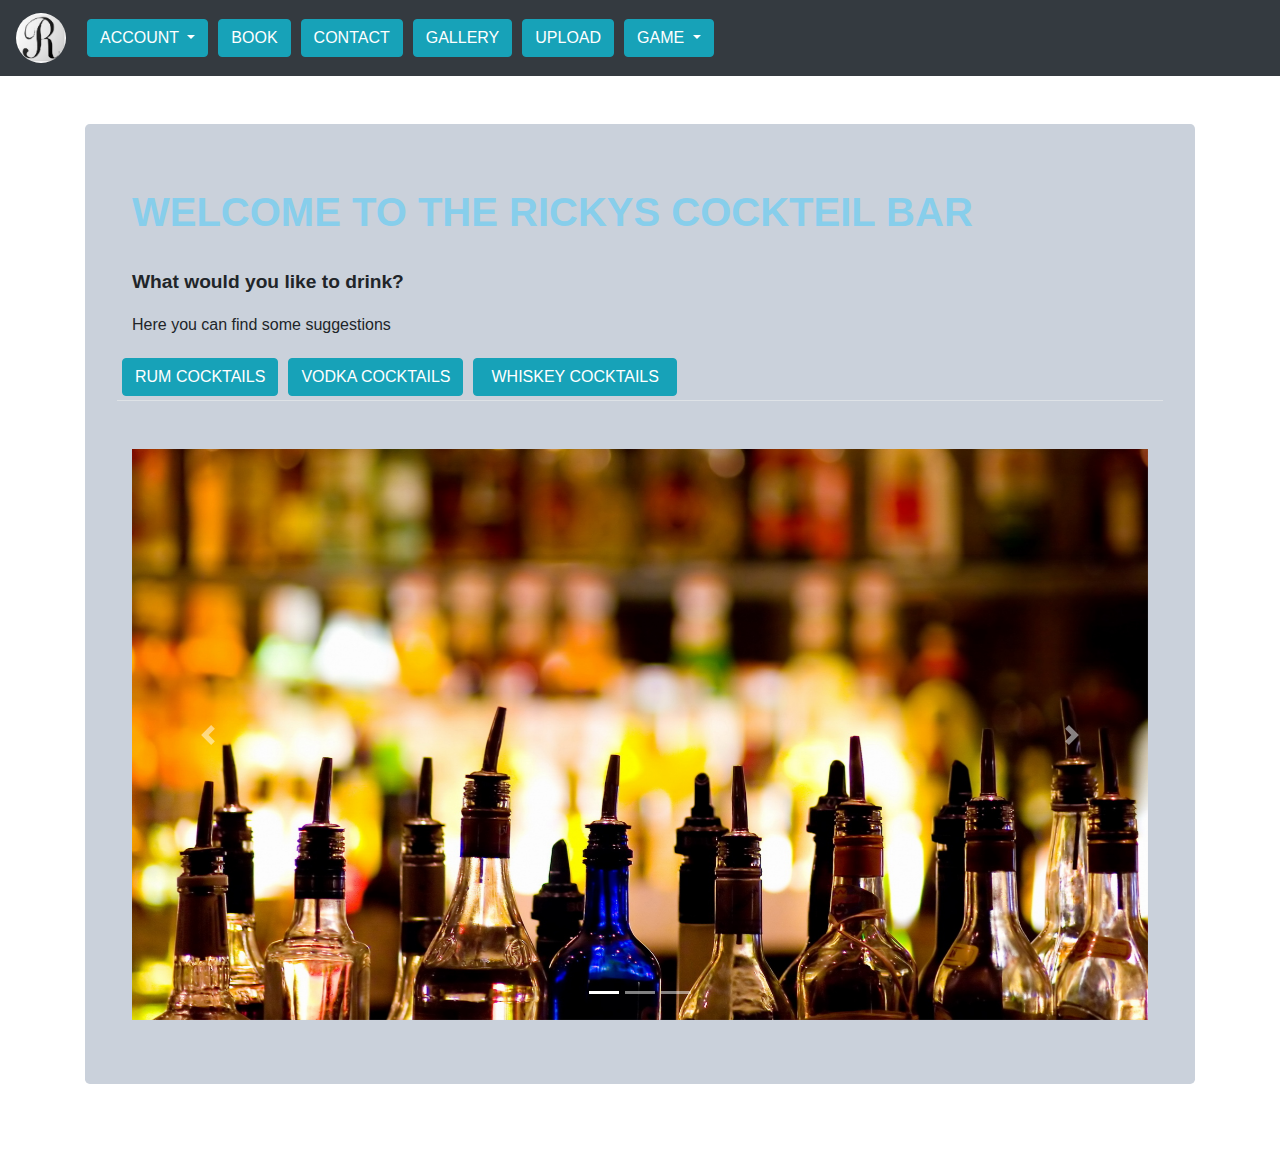
<file: index.html>
<!DOCTYPE html>
<html lang="en">

<head>
    <meta charset="UTF-8">
    <meta name="viewport" content="width=device-width, initial-scale=1.0">
    <meta http-equiv="X-UA-Compatible" content="ie=edge">
    <title>Home</title>
    <meta name="viewport" content="width=device-width, initial-scale=1">
    <link rel="stylesheet" href="https://maxcdn.bootstrapcdn.com/bootstrap/4.1.3/css/bootstrap.min.css">
    <script src="https://ajax.googleapis.com/ajax/libs/jquery/3.3.1/jquery.min.js"></script>
    <script src="https://cdnjs.cloudflare.com/ajax/libs/popper.js/1.14.3/umd/popper.min.js"></script>
    <script src="https://maxcdn.bootstrapcdn.com/bootstrap/4.1.3/js/bootstrap.min.js"></script>
    <link rel="stylesheet" href="css/styles.css">

</head>

<body>
    <nav class="navbar navbar-expand-sm bg-dark navbar-dark navbar">
        <!-- Brand/logo -->
        <a class="navbar-brand container-fluent" href="index.html">
            <img src="img/logo.jpg" class="rounded-circle" alt="logo" style="width:50px; text-align:center;">
        </a>

        <!-- Toggler/collapsibe Button -->
        <button class="navbar-toggler" type="button" data-toggle="collapse" data-target="#collapsibleNavbar">
            <span class="navbar-toggler-icon"></span>
        </button>

        <!-- Links -->
        <div class="collapse navbar-collapse" id="collapsibleNavbar">
            <ul class="navbar-nav">
                <li class="nav-item">
                    <div class="dropdown">
                        <button type="button" class="btn btn-info dropdown-toggle" data-toggle="dropdown">
                            ACCOUNT
                        </button>
                        <div class="dropdown-menu container">
                            <a class="dropdown-item" href="signup.html">Sing up</a>
                            <a class="dropdown-item" href="login.html">Log in</a>
                        </div>
                    </div>
                </li>
                <li class="nav-item">
                    <a href="book.html" class="btn btn-info container-fluent" role="button">BOOK</a>
                </li>
                <li class="nav-item">
                    <a href="contact.html" class="btn btn-info" role="button">CONTACT</a>
                </li>
                <li class="nav-item">
                    <a href="gallery.html" class="btn btn-info" role="button">GALLERY</a>
                </li>
                <li class="nav-item">
                    <a href="upload.html" class="btn btn-info" role="button">UPLOAD</a>
                </li>
                <li class="nav-item">
                    <div class="dropdown">
                        <button type="button" class="btn btn-info dropdown-toggle" data-toggle="dropdown">
                            GAME
                        </button>
                        <div class="dropdown-menu container">
                            <a class="dropdown-item" href="nacho.1.html">SinglePlayer</a>
                            <a class="dropdown-item" href="nacho.html">MultiPlayer</a>
                        </div>
                    </div>
                </li>
            </ul>
        </div>
    </nav>
    <div class="container">
        <br>
        <header>
            <br>
            <div id="fondo" class="jumbotron jumbotron">
                <div class="container">
                    <h1 id="welcome"><strong>WELCOME TO THE RICKYS COCKTEIL BAR</strong></h1>
                </div>
                <br>
                <div class="container">
                    <p style="font-size:120%;"><b>What would you like to drink?</b></p>
                </div>
                <div>
                    <p class="container">Here you can find some suggestions</p>
                    <ul class="nav nav-tabs">
                        <li class="nav-item">
                            <a href="rum.html" class="btn btn-info" role="button">RUM COCKTAILS</a>

                        </li>
                        <li class="nav-item">
                            <a href="vodka.html" class="btn btn-info" role="button">VODKA COCKTAILS</a>

                        </li>
                        <li class="nav-item">
                            <a href="whisky.html" class="btn btn-info container" role="button">WHISKEY COCKTAILS</a>

                        </li>
                    </ul>
                </div>
                <br>
                <br>
                <div>
                    <div class="container">
                        <div id="my-beautiful-carousel" class="carousel slide" data-ride="carousel">

                            <!-- Indicators -->
                            <ul class="carousel-indicators">
                                <li data-target="#demo" data-slide-to="0" class="active"></li>
                                <li data-target="#demo" data-slide-to="1"></li>
                                <li data-target="#demo" data-slide-to="2"></li>
                            </ul>

                            <!-- The slideshow -->
                            <div class="carousel-inner">
                                <div class="carousel-item active">
                                    <img class="img-carousel-project" src="img/benito.jpg" alt="benito">
                                </div>
                                <div class="carousel-item">
                                    <img class="img-carousel-project" src="img/benito2.jpg" alt="benito2">
                                </div>
                                <div class="carousel-item">
                                    <img class="img-carousel-project" src="img/benito3.jpg" alt="benito3">
                                </div>
                                <div class="carousel-item">
                                    <img class="img-carousel-project" src="img/benito4.jpg" alt="benito4">
                                </div>
                                <div class="carousel-item">
                                    <img class="img-carousel-project" src="img/benito5.jpg" alt="benito5">
                                </div>
                                <div class="carousel-item">
                                    <img class="img-carousel-project" src="img/benito6.jpg" alt="benito6">
                                </div>
                                <div class="carousel-item">
                                    <img class="img-carousel-project" src="img/benito7.jpg" alt="benito7">
                                </div>
                            </div>
                            <!-- Left and right controls -->
                            <a class="carousel-control-prev" href="#my-beautiful-carousel" data-slide="prev">
                                <span class="carousel-control-prev-icon"></span>
                            </a>
                            <a class="carousel-control-next" href="#my-beautiful-carousel" data-slide="next">
                                <span class="carousel-control-next-icon"></span>
                            </a>
                        </div>
                    </div>
                </div>
            </div>
        </header>

    </div>
    <br>
    <br>
</body>

</html>
</file>
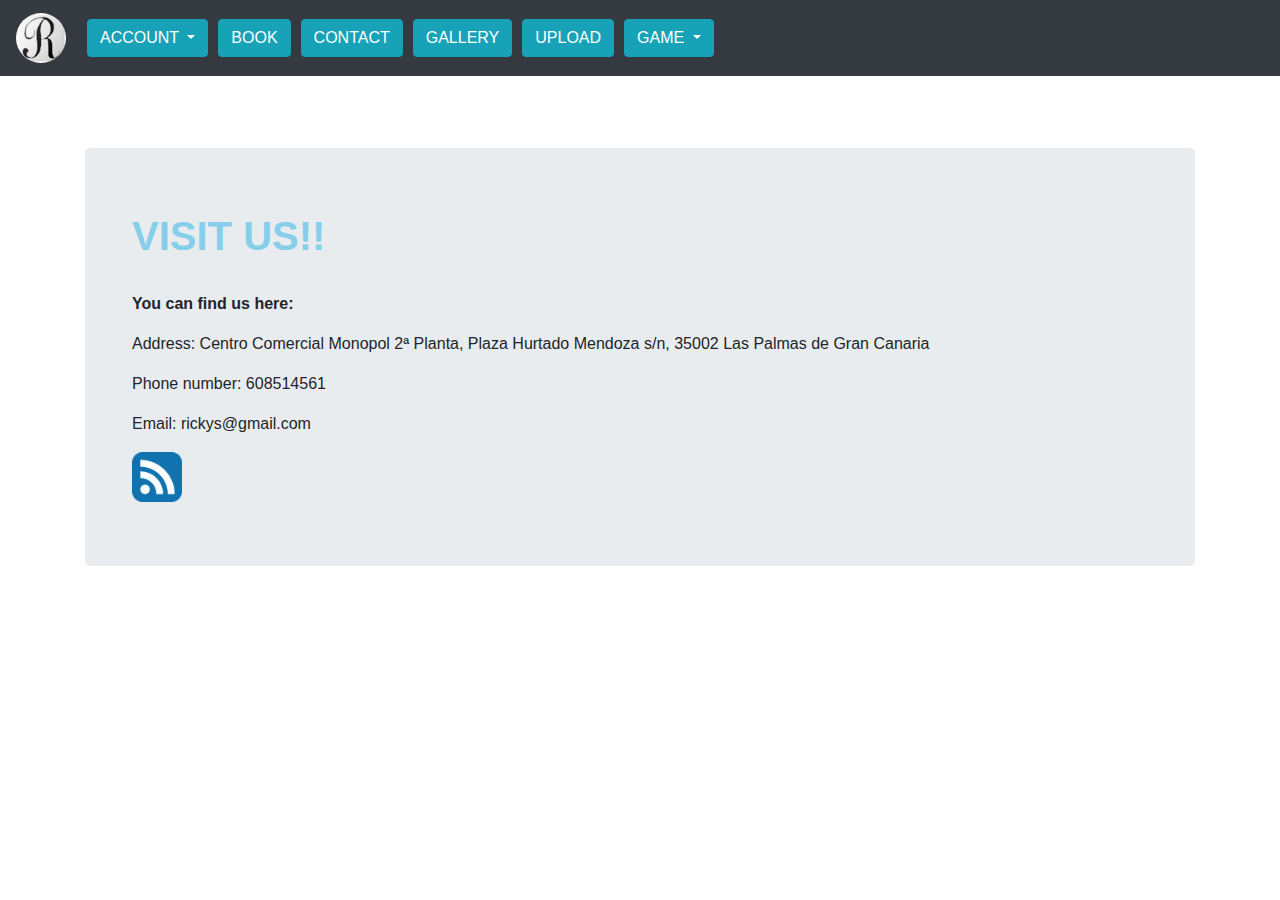
<file: contact.html>
<!DOCTYPE html>
<html lang="en">

<head>
    <meta charset="UTF-8">
    <meta name="viewport" content="width=device-width, initial-scale=1.0">
    <meta http-equiv="X-UA-Compatible" content="ie=edge">
    <title>Contact</title>
    <meta name="viewport" content="width=device-width, initial-scale=1">
    <link rel="stylesheet" href="https://maxcdn.bootstrapcdn.com/bootstrap/4.1.3/css/bootstrap.min.css">
    <script src="https://ajax.googleapis.com/ajax/libs/jquery/3.3.1/jquery.min.js"></script>
    <script src="https://cdnjs.cloudflare.com/ajax/libs/popper.js/1.14.3/umd/popper.min.js"></script>
    <script src="https://maxcdn.bootstrapcdn.com/bootstrap/4.1.3/js/bootstrap.min.js"></script>
    <link rel="stylesheet" href="css/styles.css">

</head>

<body>
    <nav class="navbar navbar-expand-sm bg-dark navbar-dark navbar">
        <!-- Brand/logo -->
        <a class="navbar-brand container-fluent" href="index.html">
            <img src="img/logo.jpg" class="rounded-circle" alt="logo" style="width:50px; text-align:center;">
        </a>

        <!-- Toggler/collapsibe Button -->
        <button class="navbar-toggler" type="button" data-toggle="collapse" data-target="#collapsibleNavbar">
            <span class="navbar-toggler-icon"></span>
        </button>

        <!-- Links -->
        <div class="collapse navbar-collapse" id="collapsibleNavbar">
            <ul class="navbar-nav">
                <li class="nav-item">
                    <div class="dropdown">
                        <button type="button" class="btn btn-info dropdown-toggle" data-toggle="dropdown">
                            ACCOUNT
                        </button>
                        <div class="dropdown-menu container">
                            <a class="dropdown-item" href="signup.html">Sing up</a>
                            <a class="dropdown-item" href="login.html">Log in</a>
                        </div>
                    </div>
                </li>
                <li class="nav-item">
                    <a href="book.html" class="btn btn-info container-fluent" role="button">BOOK</a>
                </li>
                <li class="nav-item">
                    <a href="contact.html" class="btn btn-info" role="button">CONTACT</a>
                </li>
                <li class="nav-item">
                    <a href="gallery.html" class="btn btn-info" role="button">GALLERY</a>
                </li>
                <li class="nav-item">
                    <a href="upload.html" class="btn btn-info" role="button">UPLOAD</a>
                </li>
                <li class="nav-item">
                    <div class="dropdown">
                        <button type="button" class="btn btn-info dropdown-toggle" data-toggle="dropdown">
                            GAME
                        </button>
                        <div class="dropdown-menu container">
                            <a class="dropdown-item" href="nacho.1.html">SinglePlayer</a>
                            <a class="dropdown-item" href="nacho.html">MultiPlayer</a>
                        </div>
                    </div>
                </li>
            </ul>
        </div>
    </nav>
    <br>
    <div class="container">
        <br>
        <header>
            <br>
            <div class="jumbotron jumbotron">
                <div class="container">
                    <h1 id="visit"><strong>VISIT US!!</strong></h1>
                    <br>
                    <p><b>You can find us here:</b> </p>
                    <p>Address: Centro Comercial Monopol 2ª Planta, Plaza Hurtado Mendoza s/n, 35002 Las Palmas de Gran
                        Canaria</p>
                    <p>Phone number: 608514561</p>
                    <p>Email: rickys@gmail.com</p>
                    <a type="application/rss+xml" href="rss.xml">
                        <img id="rss" alt="" src="img/rss.png">
                    </a>
                </div>

            </div>
        </header>
    </div>
</body>

</html>
</file>
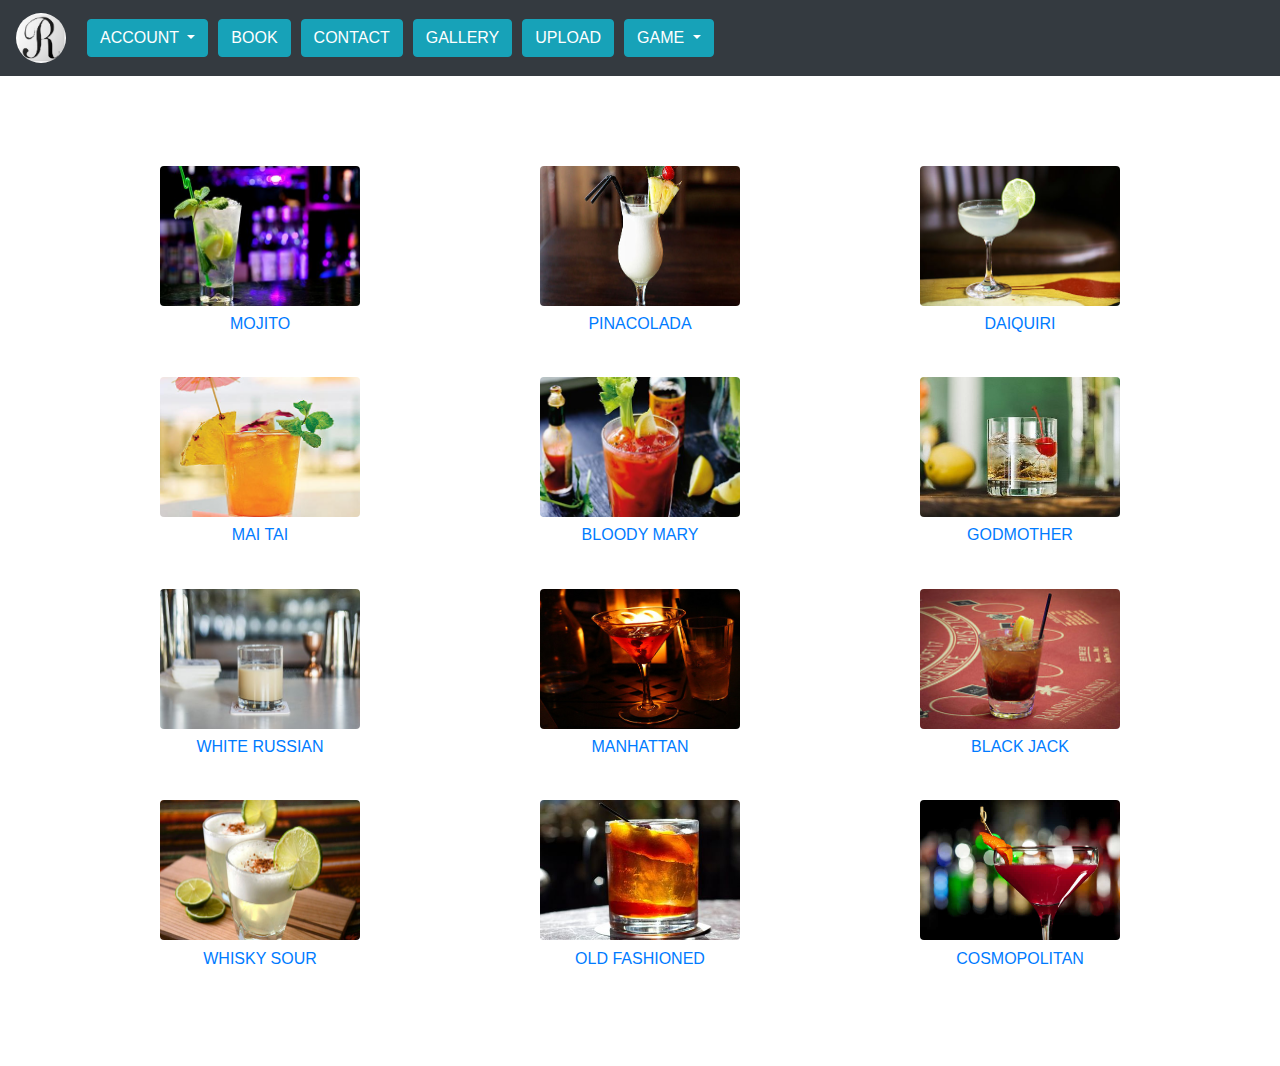
<file: gallery.html>
<!DOCTYPE html>
<html lang="en">

<head>
    <meta charset="UTF-8">
    <meta name="viewport" content="width=device-width, initial-scale=1.0">
    <meta http-equiv="X-UA-Compatible" content="ie=edge">
    <title>Gallery</title>
    <meta name="viewport" content="width=device-width, initial-scale=1">
    <link rel="stylesheet" href="https://maxcdn.bootstrapcdn.com/bootstrap/4.1.3/css/bootstrap.min.css">
    <script src="https://ajax.googleapis.com/ajax/libs/jquery/3.3.1/jquery.min.js"></script>
    <script src="https://cdnjs.cloudflare.com/ajax/libs/popper.js/1.14.3/umd/popper.min.js"></script>
    <script src="https://maxcdn.bootstrapcdn.com/bootstrap/4.1.3/js/bootstrap.min.js"></script>
    <link rel="stylesheet" href="css/styles.css">
    <link rel="stylesheet" href="css/bootstrap.min.css">
    <link rel="stylesheet" href="css/lightbox.css">
    <link rel="stylesheet" href="css/styles.css">
    <script src="js/bootstrap.min.js"></script>
    <script src="js/jquery-3.3.1.min.js"></script>
    <script src="js/lightbox.js"></script>

</head>

<body>
    <nav class="navbar navbar-expand-sm bg-dark navbar-dark navbar">
        <!-- Brand/logo -->
        <a class="navbar-brand container-fluent" href="index.html">
            <img src="img/logo.jpg" class="rounded-circle" alt="logo" style="width:50px; text-align:center;">
        </a>

        <!-- Toggler/collapsibe Button -->
        <button class="navbar-toggler" type="button" data-toggle="collapse" data-target="#collapsibleNavbar">
            <span class="navbar-toggler-icon"></span>
        </button>

        <!-- Links -->
        <div class="collapse navbar-collapse" id="collapsibleNavbar">
            <ul class="navbar-nav">
                <li class="nav-item">
                    <div class="dropdown">
                        <button type="button" class="btn btn-info dropdown-toggle" data-toggle="dropdown">
                            ACCOUNT
                        </button>
                        <div class="dropdown-menu container">
                            <a class="dropdown-item" href="signup.html">Sing up</a>
                            <a class="dropdown-item" href="login.html">Log in</a>
                        </div>
                    </div>
                </li>
                <li class="nav-item">
                    <a href="book.html" class="btn btn-info container-fluent" role="button">BOOK</a>
                </li>
                <li class="nav-item">
                    <a href="contact.html" class="btn btn-info" role="button">CONTACT</a>
                </li>
                <li class="nav-item">
                    <a href="gallery.html" class="btn btn-info" role="button">GALLERY</a>
                </li>
                <li class="nav-item">
                    <a href="upload.html" class="btn btn-info" role="button">UPLOAD</a>
                </li>
                <li class="nav-item">
                    <div class="dropdown">
                        <button type="button" class="btn btn-info dropdown-toggle" data-toggle="dropdown">
                            GAME
                        </button>
                        <div class="dropdown-menu container">
                            <a class="dropdown-item" href="nacho.1.html">SinglePlayer</a>
                            <a class="dropdown-item" href="nacho.html">MultiPlayer</a>
                        </div>
                    </div>
                </li>
            </ul>
        </div>
    </nav>
    <br>
    <br>
    <br>
    <div class="container">
        <div class="row">
            <div class="col-sm-4">
                <div class="gallery">
                    <a href="img/mojito.jpg" data-lightbox="gallery">
                        <img id="mojito" src="img/mojito.jpg" class="img-fluid rounded center-images" alt="mojito">
                        <div class="img-fluid  desc">MOJITO</div>
                    </a>
                </div>
            </div>
            <div class="col-sm-4">
                <div class="gallery">
                    <a href="img/pinacolada.jpg" data-lightbox="gallery">
                        <img id="pinacolada" src="img/pinacolada.jpg" class="img-fluid rounded center-images" alt="pinacolada">
                        <div class="img-fluid  desc">PINACOLADA</div>
                    </a>
                </div>
            </div>
            <div class="col-sm-4">
                <div class="gallery">
                    <a href="img/daiquiri.jpg" data-lightbox="gallery">
                        <img id="daiquiri" src="img/daiquiri.jpg" class="img-fluid rounded center-images" alt="daiquiri">
                        <div class="img-fluid  desc">DAIQUIRI</div>
                    </a>
                </div>
            </div>
            <div class="col-sm-4">
                <div class="gallery">
                    <a href="img/maitai.jpg" data-lightbox="gallery">
                        <img id="maitai" src="img/maitai.jpg" class="img-fluid rounded center-images" alt="maitai">
                        <div class="img-fluid  desc">MAI TAI</div>
                    </a>
                </div>
            </div>
            <div class="col-sm-4">
                <div class="gallery">
                    <a href="img/bloodymary.jpg" data-lightbox="gallery">
                        <img id="bloodymary" src="img/bloodymary.jpg" class="img-fluid rounded center-images" alt="bloodymary">
                        <div class="img-fluid  desc">BLOODY MARY</div>
                    </a>
                </div>
            </div>
            <div class="col-sm-4">
                <div class="gallery">
                    <a href="img/godmother.jpg" data-lightbox="gallery">
                        <img id="godmother" src="img/godmother.jpg" class="img-fluid rounded center-images" alt="godmother">
                        <div class="img-fluid  desc">GODMOTHER</div>
                    </a>
                </div>
            </div>
            <div class="col-sm-4">
                <div class="gallery">
                    <a href="img/whiterussian.jpg" data-lightbox="gallery">
                        <img id="whiterussian" src="img/whiterussian.jpg" class="img-fluid rounded center-images" alt="whiterussian">
                        <div class="img-fluid  desc">WHITE RUSSIAN</div>
                    </a>
                </div>
            </div>
            <div class="col-sm-4">
                <div class="gallery">
                    <a href="img/manhattan.jpg" data-lightbox="gallery">
                        <img id="manhattan" src="img/manhattan.jpg" class="img-fluid rounded center-images" alt="manhattan">
                        <div class="img-fluid  desc">MANHATTAN</div>
                    </a>
                </div>
            </div>
            <div class="col-sm-4">
                <div class="gallery">
                    <a href="img/blackjack.jpg" data-lightbox="gallery">
                        <img id="blackjack" src="img/blackjack.jpg" class="img-fluid rounded center-images" alt="blackjack">
                        <div class="img-fluid  desc">BLACK JACK</div>
                    </a>
                </div>
            </div>
            <div class="col-sm-4">
                <div class="gallery">
                    <a href="img/whiskysour.jpg" data-lightbox="gallery">
                        <img id="whiskysour" src="img/whiskysour.jpg" class="img-fluid rounded center-images" alt="whiskysour">
                        <div class="img-fluid  desc">WHISKY SOUR</div>
                    </a>
                </div>
            </div>
            <div class="col-sm-4">
                <div class="gallery">
                    <a href="img/oldfashioned.jpg" data-lightbox="gallery">
                        <img id="oldfashioned" src="img/oldfashioned.jpg" class="img-fluid rounded center-images" alt="oldfashioned">
                        <div class="img-fluid  desc">OLD FASHIONED</div>
                    </a>
                </div>

            </div>
            <div class="col-sm-4">
                <div class="gallery">
                    <a href="img/cosmopolitan.jpg" data-lightbox="gallery">
                        <img id="cosmopolitan" src="img/cosmopolitan.jpg" class="img-fluid rounded center-images" alt="oldfashioned">
                        <div class="img-fluid  desc">COSMOPOLITAN</div>
                    </a>
                </div>
            </div>
        </div>
    </div>
    <br>
    <br>
    <br>









</body>

</html>
</file>
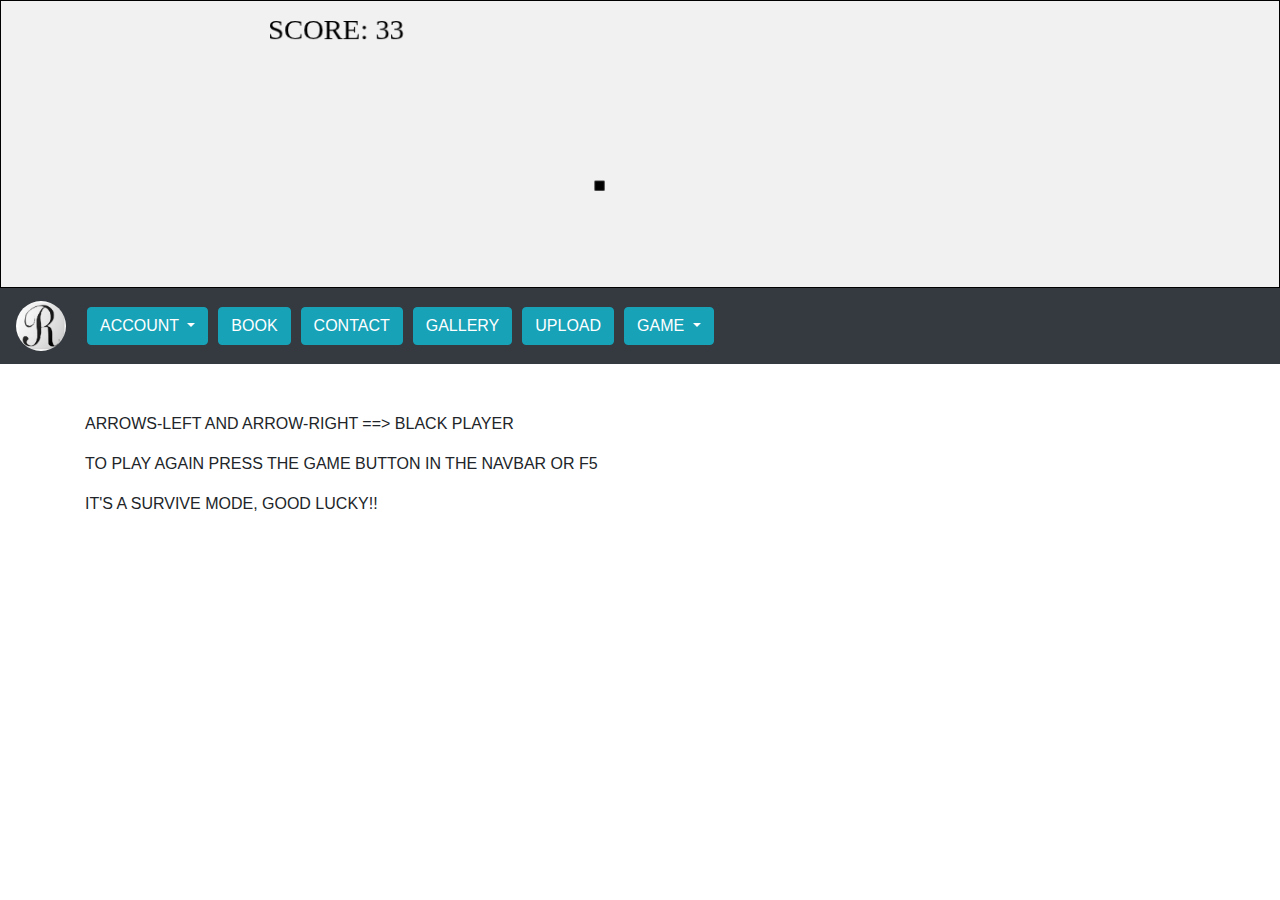
<file: nacho.1.html>
<!DOCTYPE html>
<html lang="en">

<head>
    <meta charset="UTF-8">
    <meta name="viewport" content="width=device-width, initial-scale=1.0">
    <meta http-equiv="X-UA-Compatible" content="ie=edge">
    <title>SinglePlayer</title>
    <meta name="viewport" content="width=device-width, initial-scale=1">
    <link rel="stylesheet" href="https://maxcdn.bootstrapcdn.com/bootstrap/4.1.3/css/bootstrap.min.css">
    <script src="https://ajax.googleapis.com/ajax/libs/jquery/3.3.1/jquery.min.js"></script>
    <script src="https://cdnjs.cloudflare.com/ajax/libs/popper.js/1.14.3/umd/popper.min.js"></script>
    <script src="https://maxcdn.bootstrapcdn.com/bootstrap/4.1.3/js/bootstrap.min.js"></script>
    <link rel="stylesheet" href="css/styles.css">
    <link rel="stylesheet" href="css/styles2.css">
    <script src="js/play.1.js"></script>
</head>

<body onload="startGame()">
    <nav class="navbar navbar-expand-sm bg-dark navbar-dark navbar">
        <!-- Brand/logo -->
        <a class="navbar-brand container-fluent" href="index.html">
            <img src="img/logo.jpg" class="rounded-circle" alt="logo" style="width:50px; text-align:center;">
        </a>

        <!-- Toggler/collapsibe Button -->
        <button class="navbar-toggler" type="button" data-toggle="collapse" data-target="#collapsibleNavbar">
            <span class="navbar-toggler-icon"></span>
        </button>

        <!-- Links -->
        <div class="collapse navbar-collapse" id="collapsibleNavbar">
            <ul class="navbar-nav">
                <li class="nav-item">
                    <div class="dropdown">
                        <button type="button" class="btn btn-info dropdown-toggle" data-toggle="dropdown">
                            ACCOUNT
                        </button>
                        <div class="dropdown-menu container">
                            <a class="dropdown-item" href="signup.html">Sing up</a>
                            <a class="dropdown-item" href="login.html">Log in</a>
                        </div>
                    </div>
                </li>
                <li class="nav-item">
                    <a href="book.html" class="btn btn-info container-fluent" role="button">BOOK</a>
                </li>
                <li class="nav-item">
                    <a href="contact.html" class="btn btn-info" role="button">CONTACT</a>
                </li>
                <li class="nav-item">
                    <a href="gallery.html" class="btn btn-info" role="button">GALLERY</a>
                </li>
                <li class="nav-item">
                    <a href="upload.html" class="btn btn-info" role="button">UPLOAD</a>
                </li>
                <li class="nav-item">
                    <div class="dropdown">
                        <button type="button" class="btn btn-info dropdown-toggle" data-toggle="dropdown">
                            GAME
                        </button>
                        <div class="dropdown-menu container">
                            <a class="dropdown-item" href="nacho.1.html">SinglePlayer</a>
                            <a class="dropdown-item" href="nacho.html">MultiPlayer</a>
                        </div>
                    </div>
                </li>
            </ul>
        </div>
    </nav>
    <br>
    <div id="hide" class="container">
        <h2>GAME OVER</h2>
    </div>
    <br>
    <div class="container">
        <p>ARROWS-LEFT AND ARROW-RIGHT ==> BLACK PLAYER</p>
        <p>TO PLAY AGAIN PRESS THE GAME BUTTON IN THE NAVBAR OR F5</p>
        <p>IT'S A SURVIVE MODE, GOOD LUCKY!!</p>

    </div>

</body>

</html>
</file>
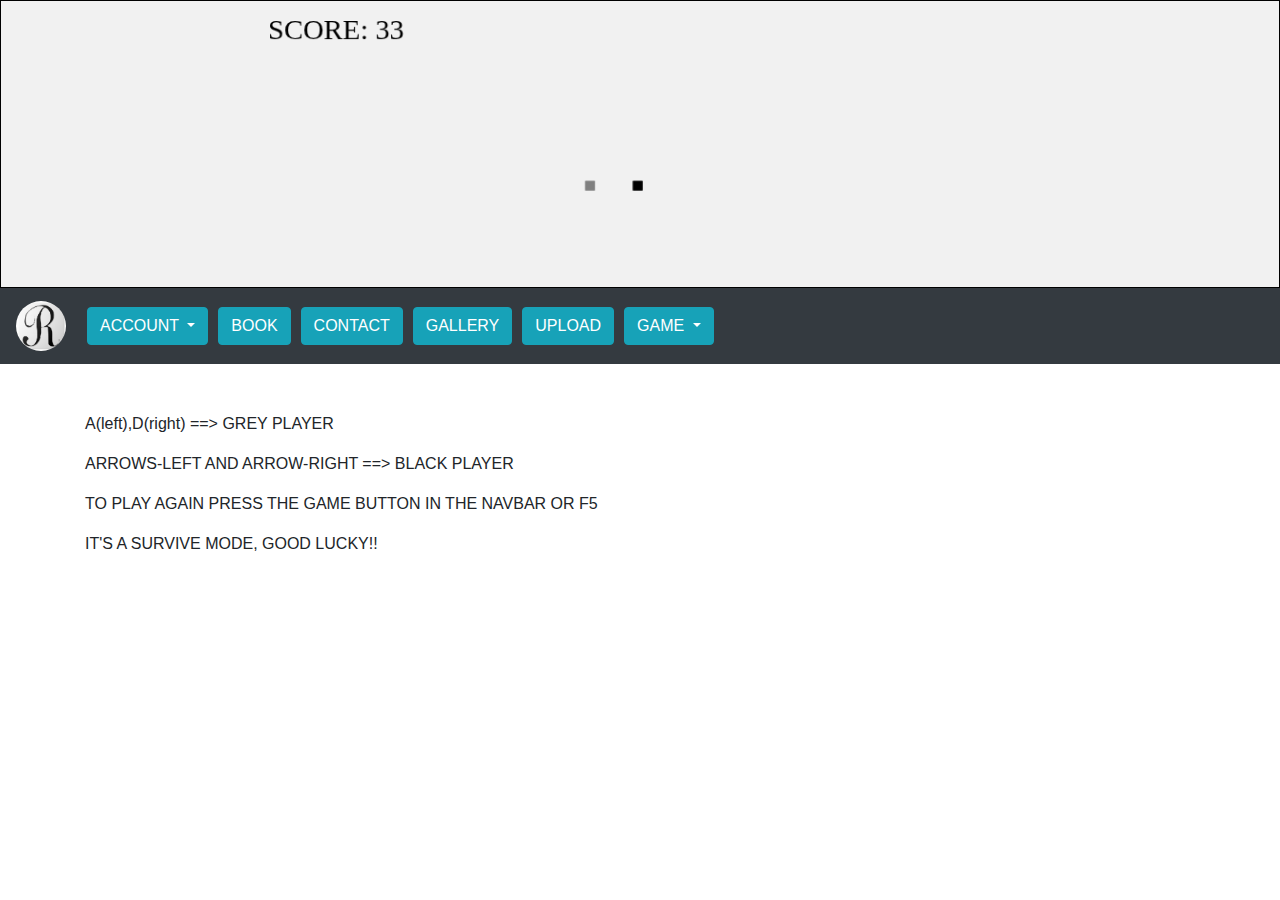
<file: nacho.html>
<!DOCTYPE html>
<html lang="en">

<head>
    <meta charset="UTF-8">
    <meta name="viewport" content="width=device-width, initial-scale=1.0">
    <meta http-equiv="X-UA-Compatible" content="ie=edge">
    <title>MultiPlayer</title>
    <meta name="viewport" content="width=device-width, initial-scale=1">
    <link rel="stylesheet" href="https://maxcdn.bootstrapcdn.com/bootstrap/4.1.3/css/bootstrap.min.css">
    <script src="https://ajax.googleapis.com/ajax/libs/jquery/3.3.1/jquery.min.js"></script>
    <script src="https://cdnjs.cloudflare.com/ajax/libs/popper.js/1.14.3/umd/popper.min.js"></script>
    <script src="https://maxcdn.bootstrapcdn.com/bootstrap/4.1.3/js/bootstrap.min.js"></script>
    <link rel="stylesheet" href="css/styles.css">
    <link rel="stylesheet" href="css/styles2.css">
    <script src="js/play.js"></script>
</head>

<body onload="startGame()">
    <nav class="navbar navbar-expand-sm bg-dark navbar-dark navbar">
        <!-- Brand/logo -->
        <a class="navbar-brand container-fluent" href="index.html">
            <img src="img/logo.jpg" class="rounded-circle" alt="logo" style="width:50px; text-align:center;">
        </a>

        <!-- Toggler/collapsibe Button -->
        <button class="navbar-toggler" type="button" data-toggle="collapse" data-target="#collapsibleNavbar">
            <span class="navbar-toggler-icon"></span>
        </button>

        <!-- Links -->
        <div class="collapse navbar-collapse" id="collapsibleNavbar">
            <ul class="navbar-nav">
                <li class="nav-item">
                    <div class="dropdown">
                        <button type="button" class="btn btn-info dropdown-toggle" data-toggle="dropdown">
                            ACCOUNT
                        </button>
                        <div class="dropdown-menu container">
                            <a class="dropdown-item" href="signup.html">Sing up</a>
                            <a class="dropdown-item" href="login.html">Log in</a>
                        </div>
                    </div>
                </li>
                <li class="nav-item">
                    <a href="book.html" class="btn btn-info container-fluent" role="button">BOOK</a>
                </li>
                <li class="nav-item">
                    <a href="contact.html" class="btn btn-info" role="button">CONTACT</a>
                </li>
                <li class="nav-item">
                    <a href="gallery.html" class="btn btn-info" role="button">GALLERY</a>
                </li>
                <li class="nav-item">
                    <a href="upload.html" class="btn btn-info" role="button">UPLOAD</a>
                </li>
                <li class="nav-item">
                    <div class="dropdown">
                        <button type="button" class="btn btn-info dropdown-toggle" data-toggle="dropdown">
                            GAME
                        </button>
                        <div class="dropdown-menu container">
                            <a class="dropdown-item" href="nacho.1.html">SinglePlayer</a>
                            <a class="dropdown-item" href="nacho.html">MultiPlayer</a>
                        </div>
                    </div>
                </li>
            </ul>
        </div>
    </nav>
    <br>
    <div id="hide2" class="container">
        <h2>Grey player has lost</h2>
    </div>
    <div id="hide" class="container">
        <h2>Black player has lost</h2>
    </div>
    <br>
    <div class="container">
        <p>A(left),D(right) ==> GREY PLAYER</p>
        <p>ARROWS-LEFT AND ARROW-RIGHT ==> BLACK PLAYER</p>
        <p>TO PLAY AGAIN PRESS THE GAME BUTTON IN THE NAVBAR OR F5</p>
        <p>IT'S A SURVIVE MODE, GOOD LUCKY!!</p>

    </div>

</body>

</html>
</file>
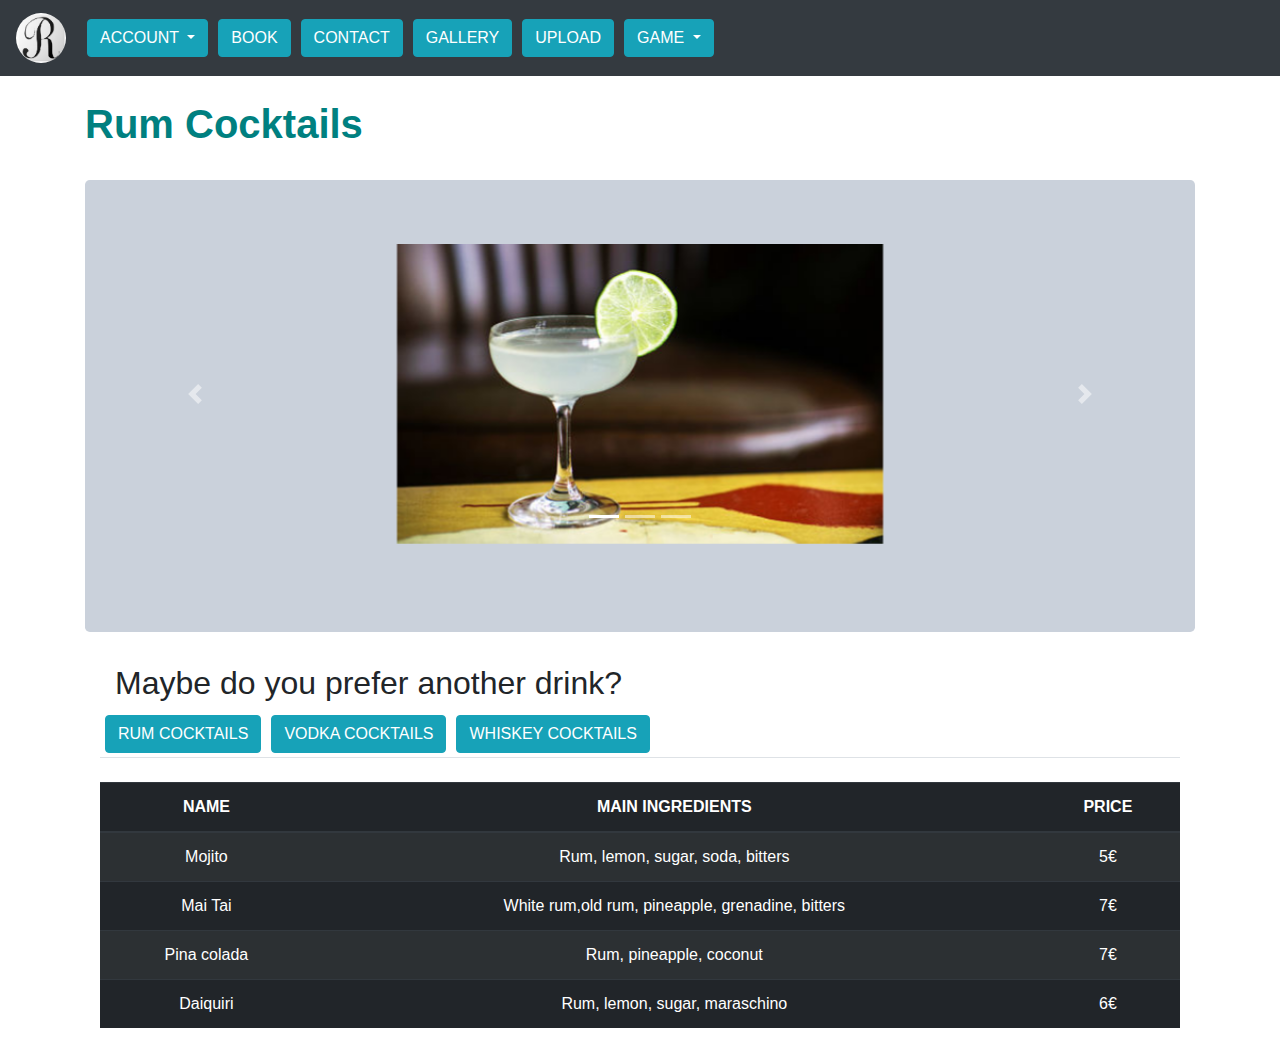
<file: rum.html>
<!DOCTYPE html>
<html lang="en">

<head>
    <meta charset="UTF-8">
    <meta name="viewport" content="width=device-width, initial-scale=1.0">
    <meta http-equiv="X-UA-Compatible" content="ie=edge">
    <title>Rum</title>
    <meta name="viewport" content="width=device-width, initial-scale=1">
    <link rel="stylesheet" href="https://maxcdn.bootstrapcdn.com/bootstrap/4.1.3/css/bootstrap.min.css">
    <script src="https://ajax.googleapis.com/ajax/libs/jquery/3.3.1/jquery.min.js"></script>
    <script src="https://cdnjs.cloudflare.com/ajax/libs/popper.js/1.14.3/umd/popper.min.js"></script>
    <script src="https://maxcdn.bootstrapcdn.com/bootstrap/4.1.3/js/bootstrap.min.js"></script>
    <link rel="stylesheet" href="css/styles.css">

</head>

<body>
    <nav class="navbar navbar-expand-sm bg-dark navbar-dark navbar">
        <!-- Brand/logo -->
        <a class="navbar-brand container-fluent" href="index.html">
            <img src="img/logo.jpg" class="rounded-circle" alt="logo" style="width:50px; text-align:center;">
        </a>

        <!-- Toggler/collapsibe Button -->
        <button class="navbar-toggler" type="button" data-toggle="collapse" data-target="#collapsibleNavbar">
            <span class="navbar-toggler-icon"></span>
        </button>

        <!-- Links -->
        <div class="collapse navbar-collapse" id="collapsibleNavbar">
            <ul class="navbar-nav">
                <li class="nav-item">
                    <div class="dropdown">
                        <button type="button" class="btn btn-info dropdown-toggle" data-toggle="dropdown">
                            ACCOUNT
                        </button>
                        <div class="dropdown-menu container">
                            <a class="dropdown-item" href="signup.html">Sing up</a>
                            <a class="dropdown-item" href="login.html">Log in</a>
                        </div>
                    </div>
                </li>
                <li class="nav-item">
                    <a href="book.html" class="btn btn-info container-fluent" role="button">BOOK</a>
                </li>
                <li class="nav-item">
                    <a href="contact.html" class="btn btn-info" role="button">CONTACT</a>
                </li>
                <li class="nav-item">
                    <a href="gallery.html" class="btn btn-info" role="button">GALLERY</a>
                </li>
                <li class="nav-item">
                    <a href="upload.html" class="btn btn-info" role="button">UPLOAD</a>
                </li>
                <li class="nav-item">
                    <div class="dropdown">
                        <button type="button" class="btn btn-info dropdown-toggle" data-toggle="dropdown">
                            GAME
                        </button>
                        <div class="dropdown-menu container">
                            <a class="dropdown-item" href="nacho.1.html">SinglePlayer</a>
                            <a class="dropdown-item" href="nacho.html">MultiPlayer</a>
                        </div>
                    </div>
                </li>
            </ul>
        </div>
    </nav>
    <br>
    <header class="container">
        <h1 style="color:teal"><strong>Rum Cocktails</strong></h1>
    </header>
    <br>
    <div class="container">
        <div style="background:rgb(202, 209, 219)" class="jumbotron">
            <div>
                <div>
                    <div id="my-beautiful-carousel" class="carousel slide container-fluid" data-ride="carousel">

                        <!-- Indicators -->
                        <ul class="carousel-indicators">
                            <li data-target="#my-beautiful-carousel" data-slide-to="0" class="active"></li>
                            <li data-target="my-beautiful-carousel" data-slide-to="1"></li>
                            <li data-target="my-beautiful-carousel" data-slide-to="2"></li>
                        </ul>

                        <!-- The slideshow -->
                        <div class="carousel-inner container">
                            <div class="carousel-item active">
                                <img id="rum-daiquiri" class="mx-auto d-block" src="img/daiquiri.jpg" alt="daiquiri">
                            </div>
                            <div class="carousel-item">
                                <img id="rum-mojito" class="mx-auto d-block" src="img/mojito.jpg" alt="mojito">
                            </div>
                            <div class="carousel-item">
                                <img id="rum-maitai" class="mx-auto d-block" src="img/maitai.jpg" alt="maitai">
                            </div>
                            <div class="carousel-item">
                                <img id="rum-pinacolada" class="mx-auto d-block" src="img/pinacolada.jpg" alt="maitai">
                            </div>
                        </div>

                        <!-- Left and right controls -->
                        <a class="carousel-control-prev" href="#my-beautiful-carousel" data-slide="prev" style="text-align:center;">
                            <span class="carousel-control-prev-icon"></span>
                        </a>
                        <a class="carousel-control-next" href="#my-beautiful-carousel" data-slide="next" style="text-align:center;">
                            <span class="carousel-control-next-icon"></span>
                        </a>

                    </div>

                </div>
            </div>
            <br>

        </div>
        <div class="container table-responsive">

            <div>
                <h3 class="container">Maybe do you prefer another drink?</h3>
                <ul class="nav nav-tabs">
                    <li class="nav-item">
                        <a href="rum.html" class="btn btn-info" role="button">RUM COCKTAILS</a>

                    </li>
                    <li class="nav-item">
                        <a href="vodka.html" class="btn btn-info" role="button">VODKA COCKTAILS</a>

                    </li>
                    <li class="nav-item">
                        <a href="whisky.html" class="btn btn-info" role="button">WHISKEY COCKTAILS</a>

                    </li>
                </ul>
            </div>
            <br>
            <table class="table table-dark table-striped" style="text-align:center;">
                <thead class="container" style="text-align:center;">
                    <tr>
                        <th>NAME</th>
                        <th>MAIN INGREDIENTS</th>
                        <th>PRICE</th>
                    </tr>
                </thead>
                <tbody class="container" style="text-align:center;">
                    <tr>
                        <td>Mojito</td>
                        <td>Rum, lemon, sugar, soda, bitters </td>
                        <td>5€</td>
                    </tr>
                    <tr>
                        <td>Mai Tai</td>
                        <td>White rum,old rum, pineapple, grenadine, bitters </td>
                        <td>7€</td>
                    </tr>
                    <tr>
                        <td>Pina colada</td>
                        <td>Rum, pineapple, coconut</td>
                        <td>7€</td>
                    </tr>
                    <tr>
                        <td>Daiquiri</td>
                        <td>Rum, lemon, sugar, maraschino</td>
                        <td>6€</td>
                    </tr>
                </tbody>
            </table>
        </div>
    </div>




</body>

</html>
</file>
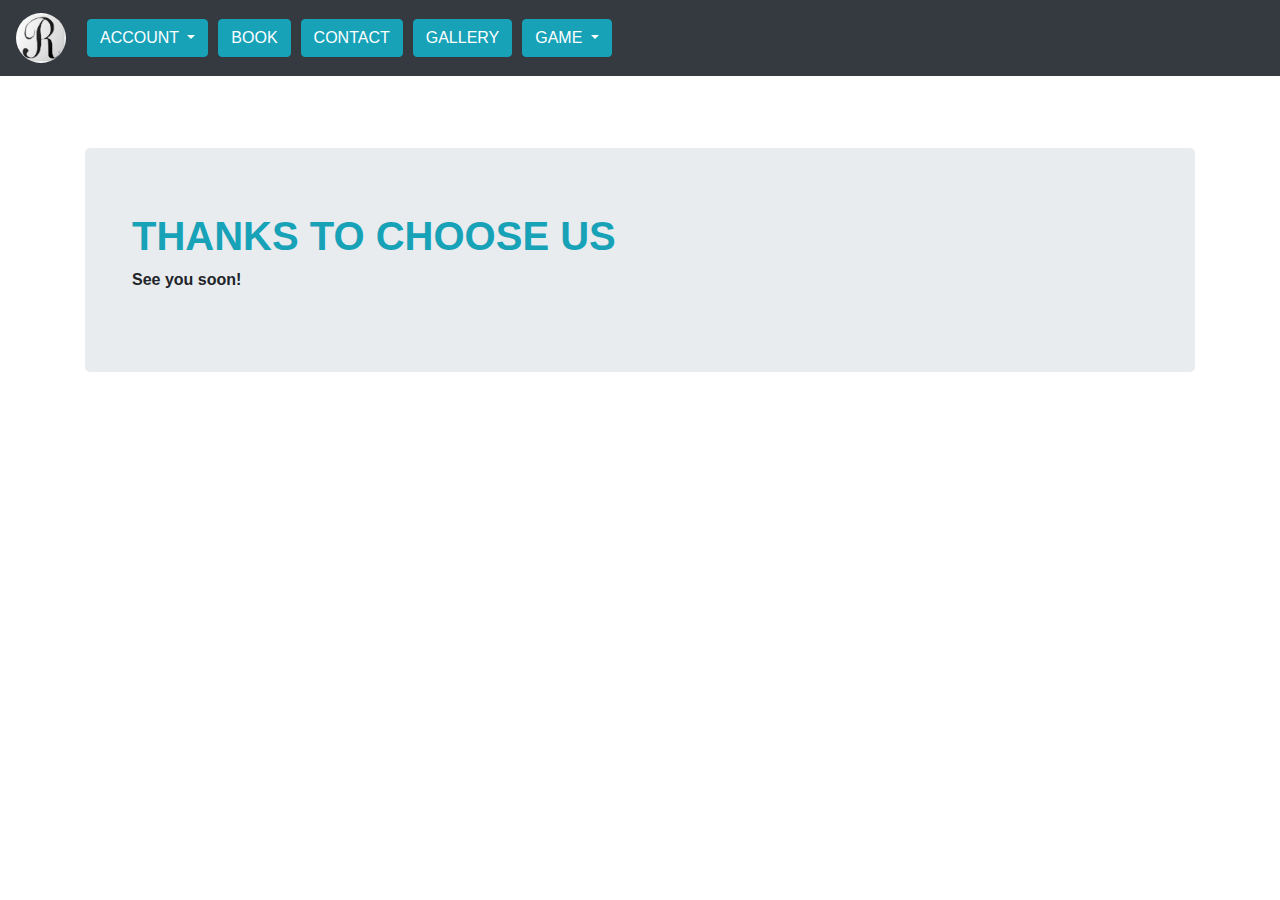
<file: thanks.html>
<!DOCTYPE html>
<html lang="en">

<head>
    <meta charset="UTF-8">
    <meta name="viewport" content="width=device-width, initial-scale=1.0">
    <meta http-equiv="X-UA-Compatible" content="ie=edge">
    <title>Thanks</title>
    <meta name="viewport" content="width=device-width, initial-scale=1">
    <link rel="stylesheet" href="https://maxcdn.bootstrapcdn.com/bootstrap/4.1.3/css/bootstrap.min.css">
    <script src="https://ajax.googleapis.com/ajax/libs/jquery/3.3.1/jquery.min.js"></script>
    <script src="https://cdnjs.cloudflare.com/ajax/libs/popper.js/1.14.3/umd/popper.min.js"></script>
    <script src="https://maxcdn.bootstrapcdn.com/bootstrap/4.1.3/js/bootstrap.min.js"></script>
    <link rel="stylesheet" href="css/styles.css">

</head>

<body>
    <nav class="navbar navbar-expand-sm bg-dark navbar-dark navbar">
        <!-- Brand/logo -->
        <a class="navbar-brand container-fluent" href="index.html">
            <img src="img/logo.jpg" class="rounded-circle" alt="logo" style="width:50px; text-align:center;">
        </a>

        <!-- Toggler/collapsibe Button -->
        <button class="navbar-toggler" type="button" data-toggle="collapse" data-target="#collapsibleNavbar">
            <span class="navbar-toggler-icon"></span>
        </button>

        <!-- Links -->
        <div class="collapse navbar-collapse" id="collapsibleNavbar">
            <ul class="navbar-nav">
                <li class="nav-item">
                    <div class="dropdown">
                        <button type="button" class="btn btn-info dropdown-toggle" data-toggle="dropdown">
                            ACCOUNT
                        </button>
                        <div class="dropdown-menu container">
                            <a class="dropdown-item" href="signup.html">Sing up</a>
                            <a class="dropdown-item" href="login.html">Log in</a>
                        </div>
                    </div>
                </li>
                <li class="nav-item">
                    <a href="book.html" class="btn btn-info container-fluent" role="button">BOOK</a>
                </li>
                <li class="nav-item">
                    <a href="contact.html" class="btn btn-info" role="button">CONTACT</a>
                </li>
                <li class="nav-item">
                    <a href="gallery.html" class="btn btn-info" role="button">GALLERY</a>
                </li>
                <li class="nav-item">
                    <div class="dropdown">
                        <button type="button" class="btn btn-info dropdown-toggle" data-toggle="dropdown">
                            GAME
                        </button>
                        <div class="dropdown-menu container">
                            <a class="dropdown-item" href="nacho.1.html">SinglePlayer</a>
                            <a class="dropdown-item" href="nacho.html">MultiPlayer</a>
                        </div>
                    </div>
                </li>
            </ul>
        </div>
    </nav>
    <br>
    <div class="container">
        <br>
        <header>
            <br>
            <div class="jumbotron jumbotron">
                <div class="container">
                    <h1 style="color: #17a2b8;"><strong>THANKS TO CHOOSE US</strong></h1>
                    <p><b> See you soon!</b> </p>
                </div>
            </div>
        </header>
    </div>
</body>

</html>
</file>
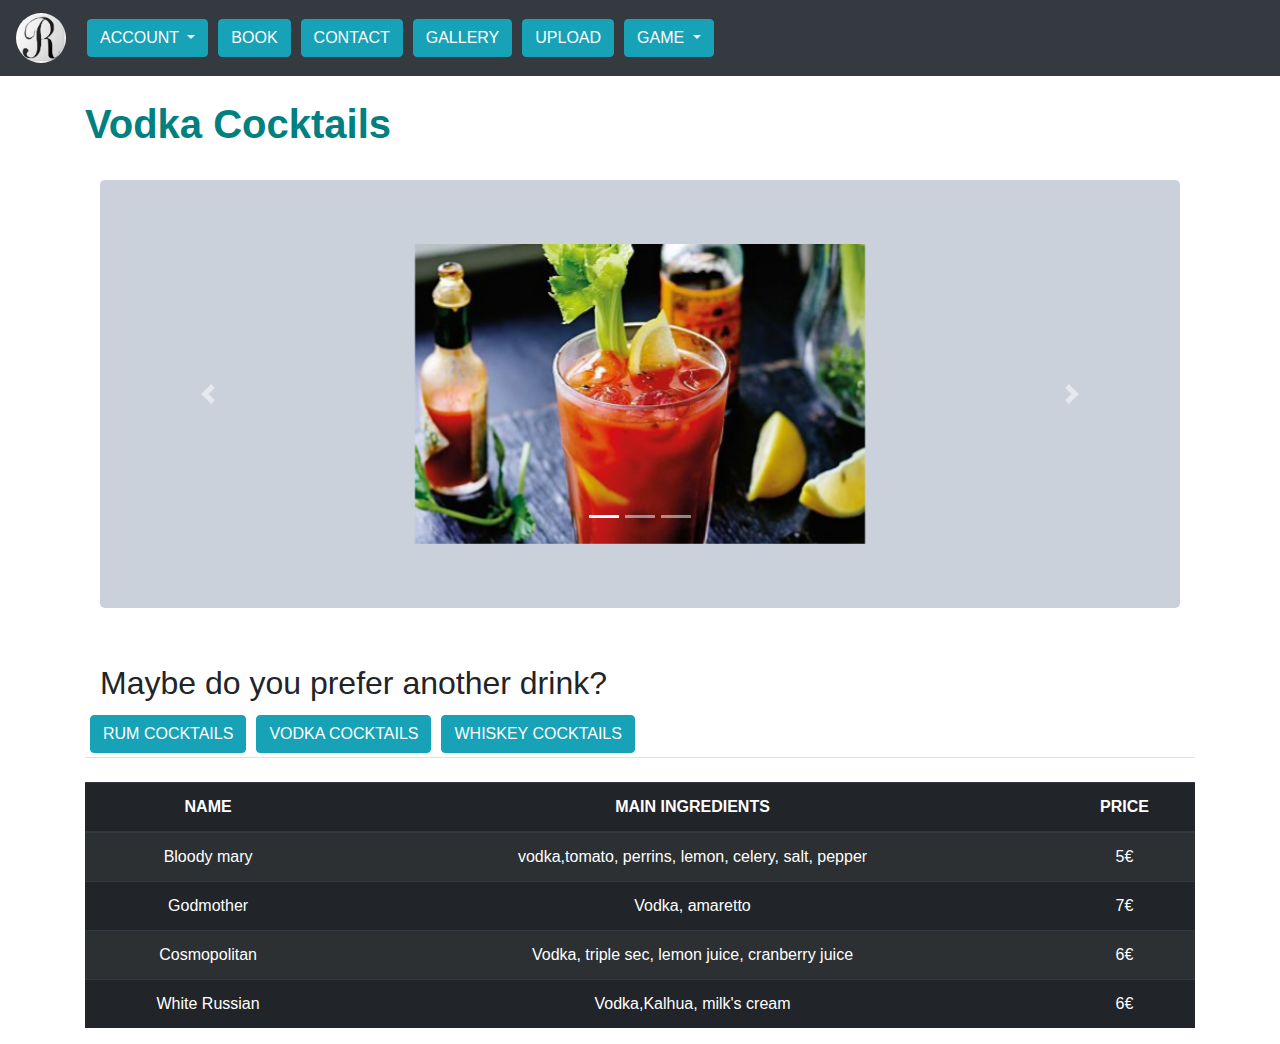
<file: vodka.html>
<!DOCTYPE html>
<html lang="en">

<head>
    <meta charset="UTF-8">
    <meta name="viewport" content="width=device-width, initial-scale=1.0">
    <meta http-equiv="X-UA-Compatible" content="ie=edge">
    <title>Vodka</title>
    <meta name="viewport" content="width=device-width, initial-scale=1">
    <link rel="stylesheet" href="https://maxcdn.bootstrapcdn.com/bootstrap/4.1.3/css/bootstrap.min.css">
    <script src="https://ajax.googleapis.com/ajax/libs/jquery/3.3.1/jquery.min.js"></script>
    <script src="https://cdnjs.cloudflare.com/ajax/libs/popper.js/1.14.3/umd/popper.min.js"></script>
    <script src="https://maxcdn.bootstrapcdn.com/bootstrap/4.1.3/js/bootstrap.min.js"></script>
    <link rel="stylesheet" href="css/styles.css">

</head>

<body>
    <nav class="navbar navbar-expand-sm bg-dark navbar-dark navbar">
        <!-- Brand/logo -->
        <a class="navbar-brand container-fluent" href="index.html">
            <img src="img/logo.jpg" class="rounded-circle" alt="logo" style="width:50px; text-align:center;">
        </a>

        <!-- Toggler/collapsibe Button -->
        <button class="navbar-toggler" type="button" data-toggle="collapse" data-target="#collapsibleNavbar">
            <span class="navbar-toggler-icon"></span>
        </button>

        <!-- Links -->
        <div class="collapse navbar-collapse" id="collapsibleNavbar">
            <ul class="navbar-nav">
                <li class="nav-item">
                    <div class="dropdown">
                        <button type="button" class="btn btn-info dropdown-toggle" data-toggle="dropdown">
                            ACCOUNT
                        </button>
                        <div class="dropdown-menu container">
                            <a class="dropdown-item" href="signup.html">Sing up</a>
                            <a class="dropdown-item" href="login.html">Log in</a>
                        </div>
                    </div>
                </li>
                <li class="nav-item">
                    <a href="book.html" class="btn btn-info container-fluent" role="button">BOOK</a>
                </li>
                <li class="nav-item">
                    <a href="contact.html" class="btn btn-info" role="button">CONTACT</a>
                </li>
                <li class="nav-item">
                    <a href="gallery.html" class="btn btn-info" role="button">GALLERY</a>
                </li>
                <li class="nav-item">
                    <a href="upload.html" class="btn btn-info" role="button">UPLOAD</a>
                </li>
                <li class="nav-item">
                    <div class="dropdown">
                        <button type="button" class="btn btn-info dropdown-toggle" data-toggle="dropdown">
                            GAME
                        </button>
                        <div class="dropdown-menu container">
                            <a class="dropdown-item" href="nacho.1.html">SinglePlayer</a>
                            <a class="dropdown-item" href="nacho.html">MultiPlayer</a>
                        </div>
                    </div>
                </li>
            </ul>
        </div>
    </nav>
    <br>
    <header class="container">
        <h1 style="color:teal"><strong>Vodka Cocktails</strong></h1>
    </header>
    <br>
    <div class="container">
        <div class="container">
            <div style="background:rgb(202, 209, 219)" class="jumbotron">
                <div>
                    <div id="my-beautiful-carousel" class="carousel slide container-fluid" data-ride="carousel">

                        <!-- Indicators -->
                        <ul class="carousel-indicators">
                            <li data-target="#my-beautiful-carousel" data-slide-to="0" class="active"></li>
                            <li data-target="my-beautiful-carousel" data-slide-to="1"></li>
                            <li data-target="my-beautiful-carousel" data-slide-to="2"></li>
                        </ul>

                        <!-- The slideshow -->
                        <div class="carousel-inner container">
                            <div class="carousel-item active">
                                <img id="vod-blood" class="mx-auto d-block" src="img/bloodymary.jpg" alt="bloodymary">
                            </div>
                            <div class="carousel-item">
                                <img id="vod-god" class="mx-auto d-block" src="img/godmother.jpg" alt="godmother">
                            </div>
                            <div class="carousel-item">
                                <img id="vod-cos" class="mx-auto d-block" src="img/cosmopolitan.jpg" alt="cosmopolitan">
                            </div>
                            <div class="carousel-item">
                                <img id="vod-white" class="mx-auto d-block" src="img/whiterussian.jpg" alt="whiterussian">
                            </div>
                        </div>

                        <!-- Left and right controls -->
                        <a class="carousel-control-prev" href="#my-beautiful-carousel" data-slide="prev" style="text-align:center;">
                            <span class="carousel-control-prev-icon"></span>
                        </a>
                        <a class="carousel-control-next" href="#my-beautiful-carousel" data-slide="next" style="text-align:center;">
                            <span class="carousel-control-next-icon"></span>
                        </a>

                    </div>

                </div>
            </div>
            <br>
        </div>
        <div>
            <h3 class="container">Maybe do you prefer another drink?</h3>
            <ul class="nav nav-tabs">
                <li class="nav-item">
                    <a href="rum.html" class="btn btn-info" role="button">RUM COCKTAILS</a>

                </li>
                <li class="nav-item">
                    <a href="vodka.html" class="btn btn-info" role="button">VODKA COCKTAILS</a>

                </li>
                <li class="nav-item">
                    <a href="whisky.html" class="btn btn-info" role="button">WHISKEY COCKTAILS</a>

                </li>
            </ul>
        </div>
        <br>
        <table class="table table-dark table-striped" style="text-align:left;">
            <thead class="container" style="text-align:center;">
                <tr>
                    <th>NAME</th>
                    <th>MAIN INGREDIENTS</th>
                    <th>PRICE</th>
                </tr>
            </thead>
            <tbody class="container" style="text-align:center;">
                <tr>
                    <td>Bloody mary</td>
                    <td>vodka,tomato, perrins, lemon, celery, salt, pepper </td>
                    <td>5€</td>
                </tr>
                <tr>
                    <td>Godmother</td>
                    <td>Vodka, amaretto </td>
                    <td>7€</td>
                </tr>
                <tr>
                    <td>Cosmopolitan</td>
                    <td>Vodka, triple sec, lemon juice, cranberry juice </td>
                    <td>6€</td>
                </tr>
                <tr>
                    <td>White Russian</td>
                    <td>Vodka,Kalhua, milk's cream</td>
                    <td>6€</td>
                </tr>
            </tbody>
        </table>
    </div>



</body>

</html>
</file>
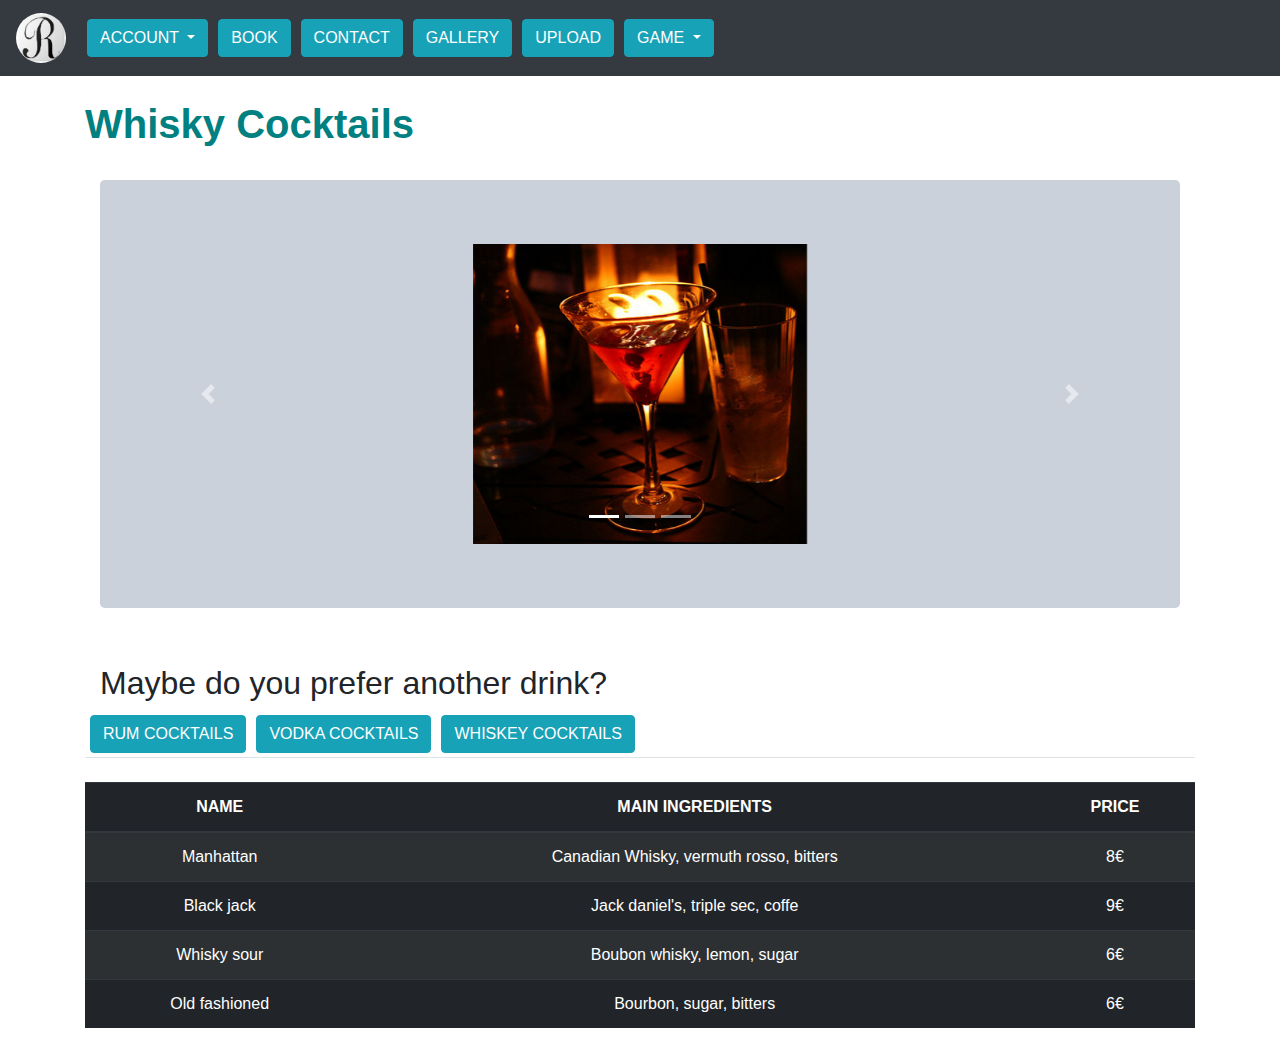
<file: whisky.html>
<!DOCTYPE html>
<html lang="en">

<head>
    <meta charset="UTF-8">
    <meta name="viewport" content="width=device-width, initial-scale=1.0">
    <meta http-equiv="X-UA-Compatible" content="ie=edge">
    <title>Whisky</title>
    <meta name="viewport" content="width=device-width, initial-scale=1">
    <link rel="stylesheet" href="https://maxcdn.bootstrapcdn.com/bootstrap/4.1.3/css/bootstrap.min.css">
    <script src="https://ajax.googleapis.com/ajax/libs/jquery/3.3.1/jquery.min.js"></script>
    <script src="https://cdnjs.cloudflare.com/ajax/libs/popper.js/1.14.3/umd/popper.min.js"></script>
    <script src="https://maxcdn.bootstrapcdn.com/bootstrap/4.1.3/js/bootstrap.min.js"></script>
    <link rel="stylesheet" href="css/styles.css">

</head>

<body>
    <nav class="navbar navbar-expand-sm bg-dark navbar-dark navbar">
        <!-- Brand/logo -->
        <a class="navbar-brand container-fluent" href="index.html">
            <img src="img/logo.jpg" class="rounded-circle" alt="logo" style="width:50px; text-align:center;">
        </a>

        <!-- Toggler/collapsibe Button -->
        <button class="navbar-toggler" type="button" data-toggle="collapse" data-target="#collapsibleNavbar">
            <span class="navbar-toggler-icon"></span>
        </button>

        <!-- Links -->
        <div class="collapse navbar-collapse" id="collapsibleNavbar">
            <ul class="navbar-nav">
                <li class="nav-item">
                    <div class="dropdown">
                        <button type="button" class="btn btn-info dropdown-toggle" data-toggle="dropdown">
                            ACCOUNT
                        </button>
                        <div class="dropdown-menu container">
                            <a class="dropdown-item" href="signup.html">Sing up</a>
                            <a class="dropdown-item" href="login.html">Log in</a>
                        </div>
                    </div>
                </li>
                <li class="nav-item">
                    <a href="book.html" class="btn btn-info container-fluent" role="button">BOOK</a>
                </li>
                <li class="nav-item">
                    <a href="contact.html" class="btn btn-info" role="button">CONTACT</a>
                </li>
                <li class="nav-item">
                    <a href="gallery.html" class="btn btn-info" role="button">GALLERY</a>
                </li>
                <li class="nav-item">
                    <a href="upload.html" class="btn btn-info" role="button">UPLOAD</a>
                </li>
                <li class="nav-item">
                    <div class="dropdown">
                        <button type="button" class="btn btn-info dropdown-toggle" data-toggle="dropdown">
                            GAME
                        </button>
                        <div class="dropdown-menu container">
                            <a class="dropdown-item" href="nacho.1.html">SinglePlayer</a>
                            <a class="dropdown-item" href="nacho.html">MultiPlayer</a>
                        </div>
                    </div>
                </li>
            </ul>
        </div>
    </nav>
    <br>
    <header class="container">
        <h1 style="color:teal"><strong>Whisky Cocktails</strong></h1>
    </header>
    <br>
    <div class="container">
        <div class="container">
            <div style="background:rgb(202, 209, 219)" class="jumbotron">
                <div>
                    <div id="my-beautiful-carousel" class="carousel slide container-fluid" data-ride="carousel">

                        <!-- Indicators -->
                        <ul class="carousel-indicators">
                            <li data-target="#my-beautiful-carousel" data-slide-to="0" class="active"></li>
                            <li data-target="my-beautiful-carousel" data-slide-to="1"></li>
                            <li data-target="my-beautiful-carousel" data-slide-to="2"></li>
                        </ul>

                        <!-- The slideshow -->
                        <div class="carousel-inner container">
                            <div class="carousel-item active">
                                <img id="whisky-manhattan" class="mx-auto d-block" src="img/manhattan.jpg" alt="manhattan">
                            </div>
                            <div class="carousel-item">
                                <img id="whisky-blackjack" class="mx-auto d-block" src="img/blackjack.jpg" alt="blackjack">
                            </div>
                            <div class="carousel-item">
                                <img id="whisky-whiskysour" class="mx-auto d-block" src="img/whiskysour.jpg" alt="whiskysour">
                            </div>
                            <div class="carousel-item">
                                <img id="whisky-oldfashined" class="mx-auto d-block" src="img/oldfashioned.jpg" alt="oldfashioned">
                            </div>
                        </div>

                        <!-- Left and right controls -->
                        <a class="carousel-control-prev" href="#my-beautiful-carousel" data-slide="prev" style="text-align:center;">
                            <span class="carousel-control-prev-icon"></span>
                        </a>
                        <a class="carousel-control-next" href="#my-beautiful-carousel" data-slide="next" style="text-align:center;">
                            <span class="carousel-control-next-icon"></span>
                        </a>
                    </div>
                </div>
            </div>
            <br>
        </div>
        <div>
            <h3 class="container">Maybe do you prefer another drink?</h3>
            <ul class="nav nav-tabs">
                <li class="nav-item">
                    <a href="rum.html" class="btn btn-info" role="button">RUM COCKTAILS</a>

                </li>
                <li class="nav-item">
                    <a href="vodka.html" class="btn btn-info" role="button">VODKA COCKTAILS</a>

                </li>
                <li class="nav-item">
                    <a href="whisky.html" class="btn btn-info" role="button">WHISKEY COCKTAILS</a>

                </li>
            </ul>
        </div>
        <br>
        <table class="table table-dark table-striped container" style="text-align:center;">
            <thead class="container" style="text-align:center;">
                <tr>
                    <th>NAME</th>
                    <th>MAIN INGREDIENTS</th>
                    <th>PRICE</th>
                </tr>
            </thead>
            <tbody class="container" style="text-align:center;">
                <tr>
                    <td>Manhattan</td>
                    <td>Canadian Whisky, vermuth rosso, bitters </td>
                    <td>8€</td>
                </tr>
                <tr>
                    <td>Black jack</td>
                    <td>Jack daniel's, triple sec, coffe </td>
                    <td>9€</td>
                </tr>
                <tr>
                    <td>Whisky sour</td>
                    <td>Boubon whisky, lemon, sugar </td>
                    <td>6€</td>
                </tr>
                <tr>
                    <td>Old fashioned</td>
                    <td>Bourbon, sugar, bitters</td>
                    <td>6€</td>
                </tr>
            </tbody>
        </table>

    </div>



</body>

</html>
</file>
<file: css/styles.css>
.btn {
    margin: 5px;
}

.img-carousel-project {
    width: 100%;
    height: auto;
}

#fondo{
    background:rgb(202, 209, 219);
}

#welcome{
    color:skyblue;
}

#visit{
    color: skyblue;
}

div.gallery{
    margin: 5%;
}

div.gallery img {
    width: 200px;
    height: auto;
    display: block;
    margin-left: auto;
    margin-right: auto;
}

div.desc {
    padding: 2%;
    text-align: center;
    border: black;
}



#pinacolada, #maitai, #cosmopolitan,#manhattan, #whiterussian, #mojito, #daiquiri, #bloodymary, #godmother, #blackjack, #whiskysour, #oldfashioned {
    height: 140px;
}

#rum-daiquiri,#rum-mojito, #rum-maitai, #rum-pinacolada{
    height:300px; 
}

#whisky-manhattan,#whisky-blackjack, #whisky-whiskysour, #whisky-oldfashined{
    height:300px; 
}

#vod-blood,#vod-god,#vod-cos,#vod-white{
    height:300px; 
}

.center-image{
    display: block;
    margin-left: auto;
    margin-right: auto;
    text-align: center;
}

.my-container{
    position: relative;
    background-color: red;
    text-align:center;
}

.text-container{
    position:absolute;
    /* margin: auto 50%; */
    top: calc(50%);
}

h3{
    font-size: 32px;
}


/*A partir de aquí es el segundo trimestre*/

#center{ 
    text-align: center;

}

.col-sm-6{ /* Este estilo sirve para colocar un formulario a la derecha y con un determinado ancho*/
    position:absolute;
    right: 0;
    width: 30%;
 
}

.col-sm-9{ /* Este estilo sirve para colocar un formulario a la izquierda y con un determinado ancho*/
    position:absolute;
    left: 0;
    width: 70%;
}

#center{
    background-color:skyblue;
    background-size: 100vw 100vh;
    margin: auto;
    background-color:skyblue;
    padding: 10px 20px;
    box-sizing: border-box;
    margin-top: 20px;
    border-radius: 7px;

}


#form-bookings{
    margin: auto;
    background-color: skyblue;
    padding: 10px 20px;
    box-sizing: border-box;
    margin-top: 20px;
    border-radius: 7px;

}

#fill-in, #long-name, #long-surname, #wrong-number, #wrong-identity{
    display:none;
    color:red;
}

#rss{
    width:50px;
    height:50px;
}
</file>
<file: css/styles2.css>
canvas {
    border:1px solid black;
    background-color: #f1f1f1;
    margin: 0 auto;
    width: 100%;
    display: block;

    
}

#hide {
    display: none;
    color: red;
}

#hide2 {
    display: none;
    color: red;
}
</file>
